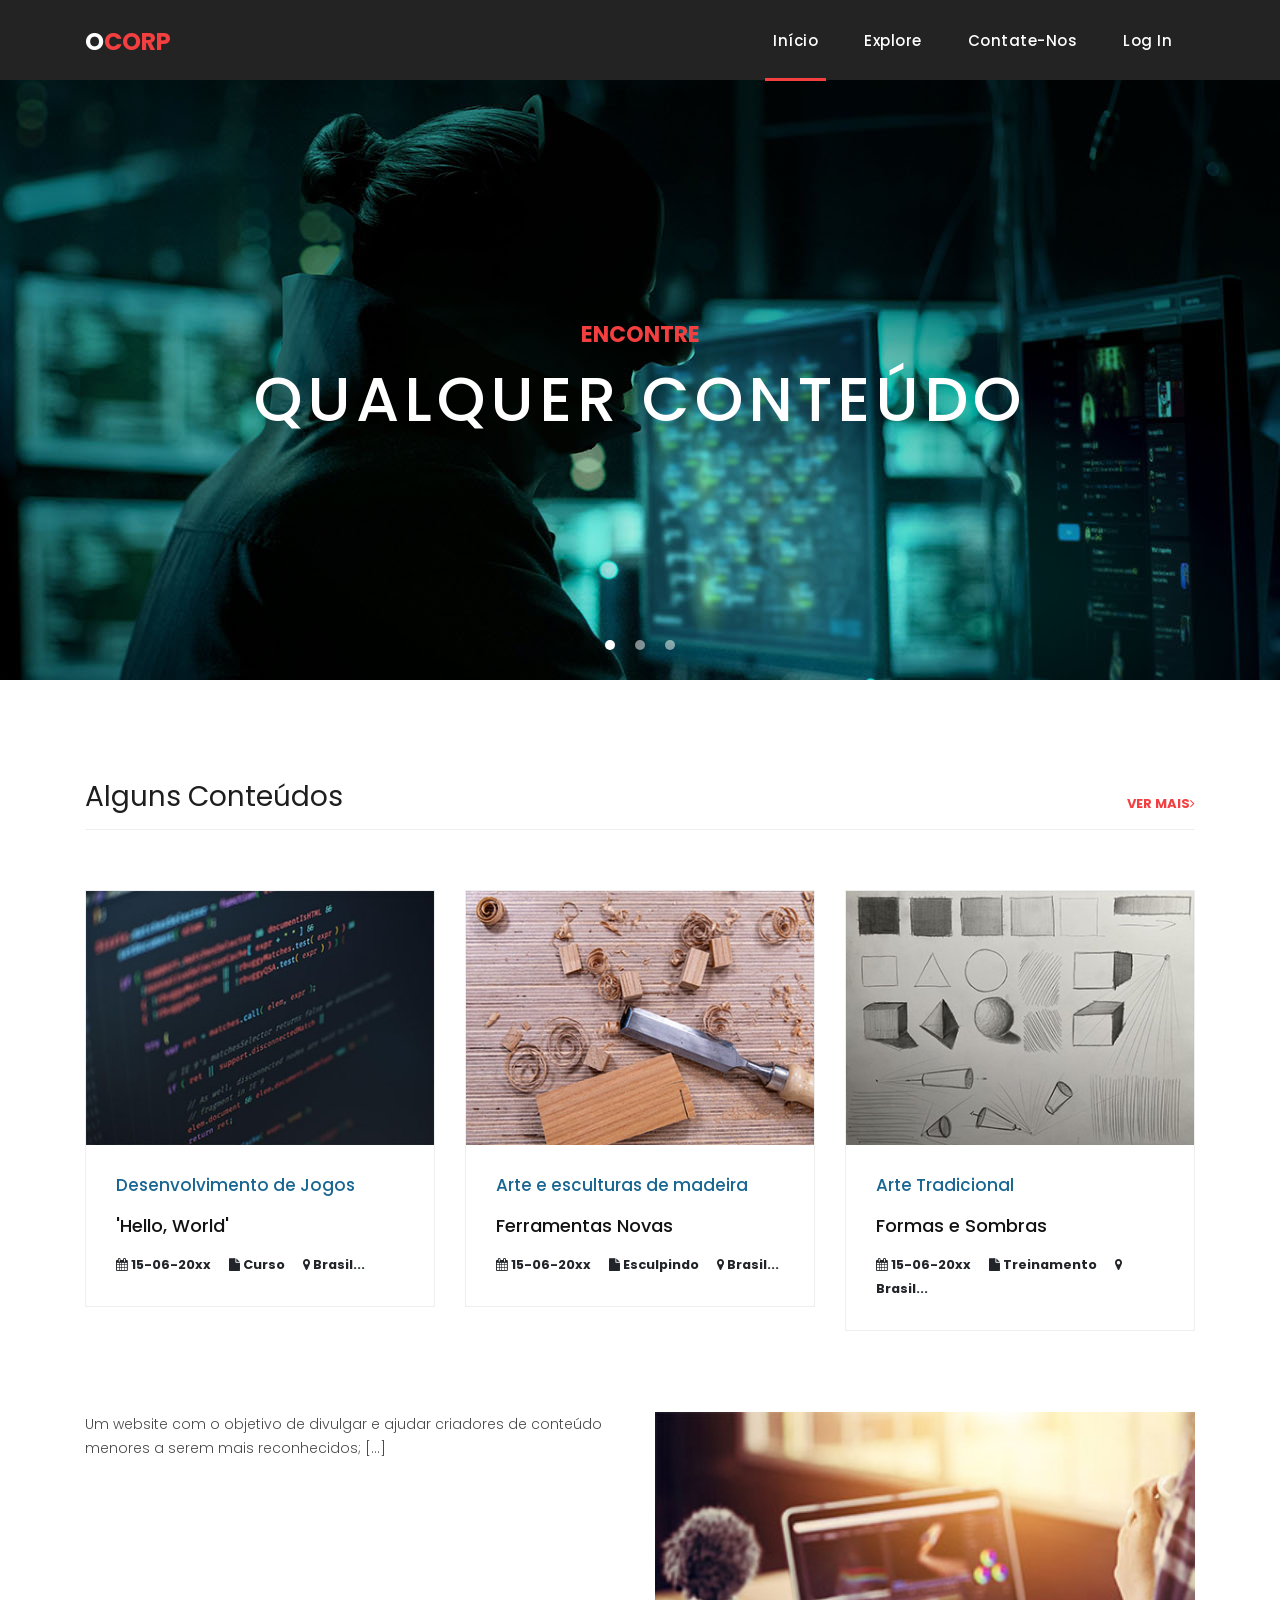
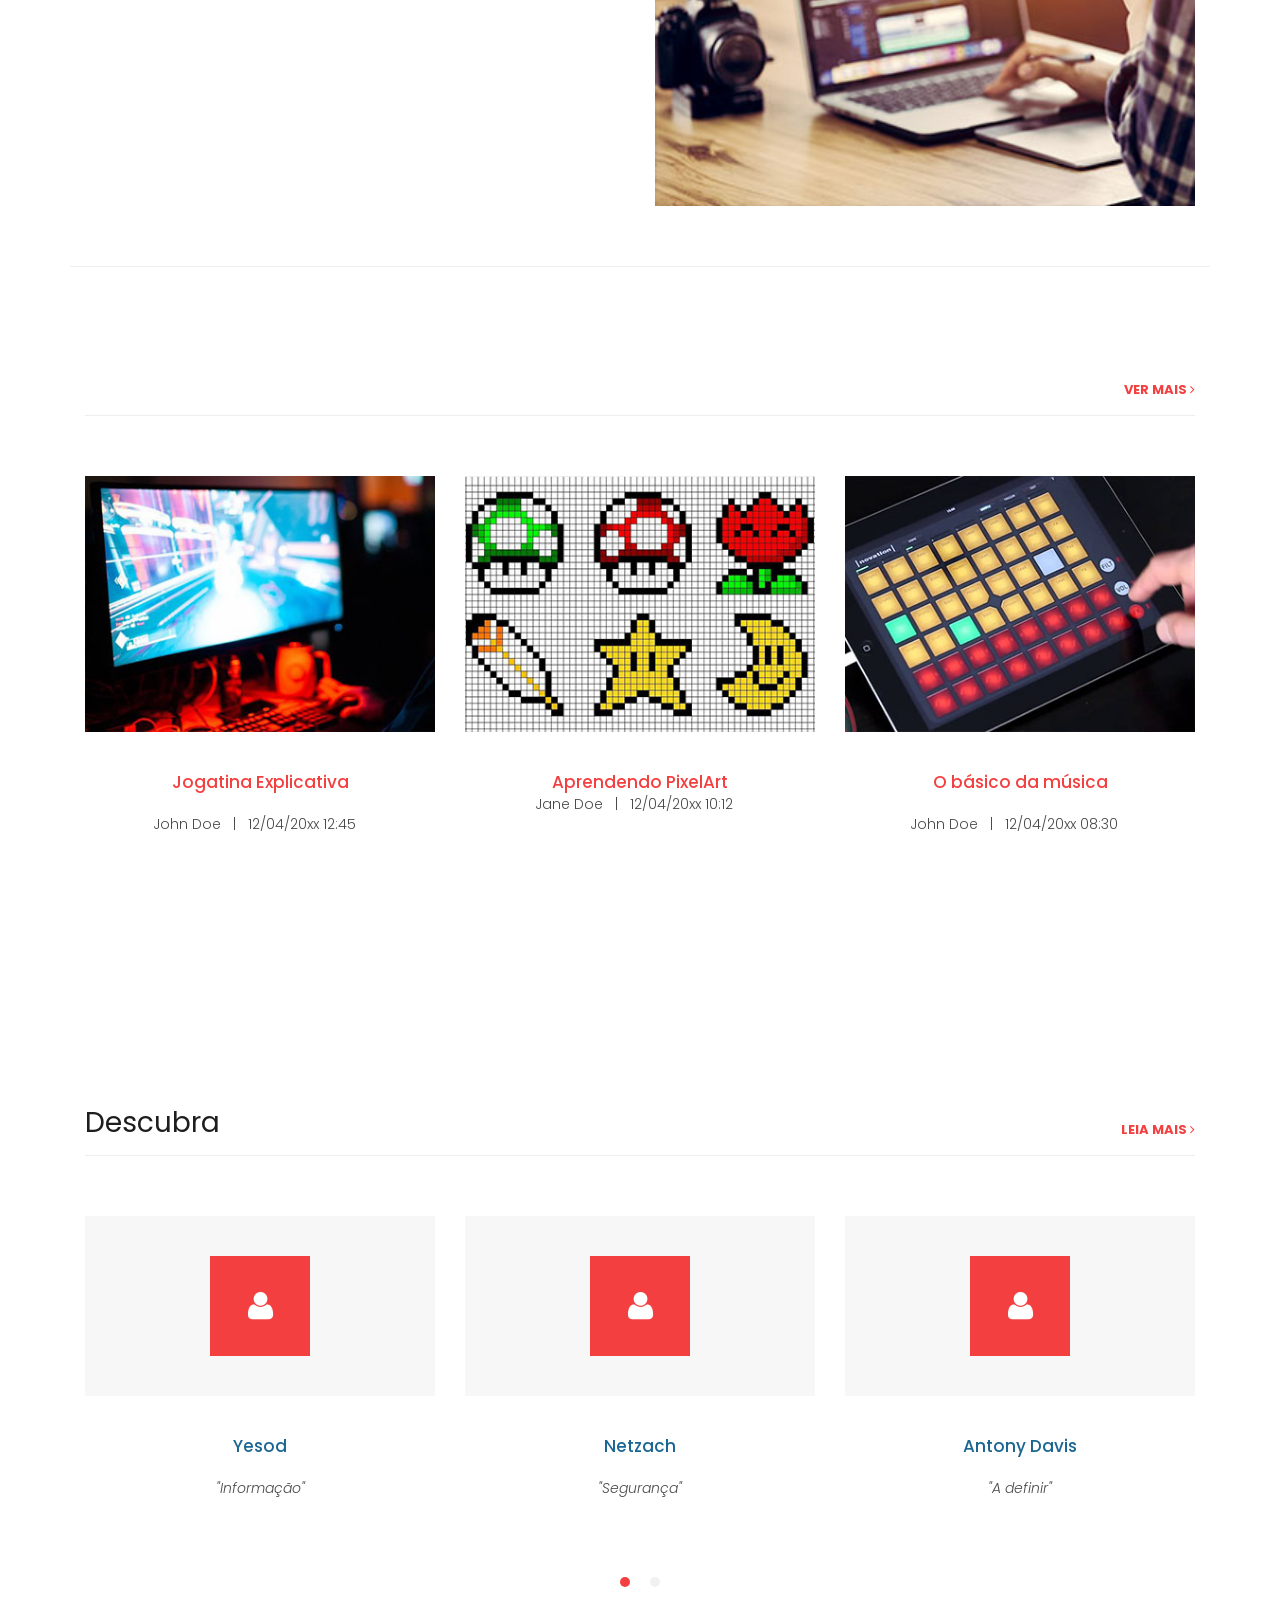
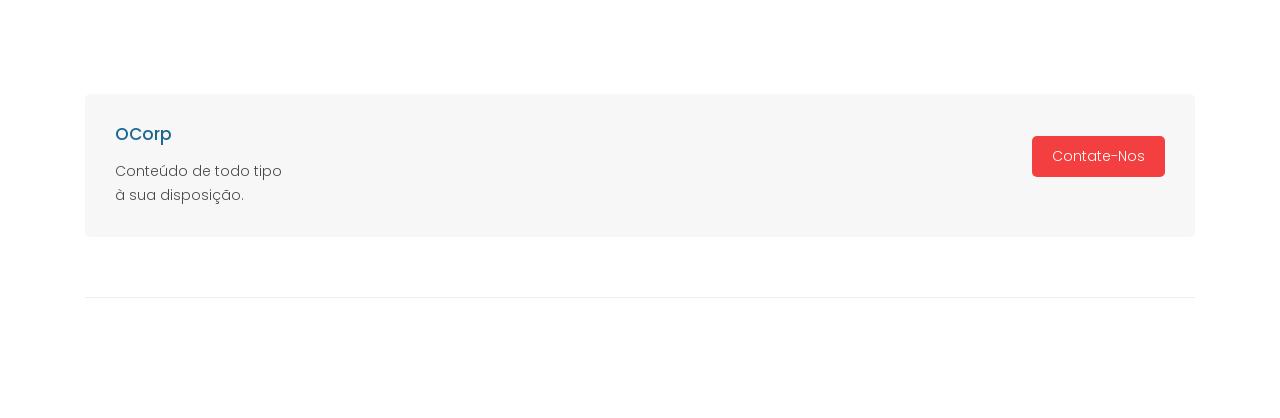
<file: testes/index.html>
<!DOCTYPE html>
<html lang="en">

  <head>

    <meta charset="utf-8">
    <meta name="viewport" content="width=device-width, initial-scale=1, shrink-to-fit=no">
    <meta name="description" content="">
    <meta name="author" content="">
    <link rel="icon" href="">
    <link href="https://fonts.googleapis.com/css?family=Poppins:100,200,300,400,500,600,700,800,900&display=swap" rel="stylesheet">

    <title>OCorp</title>

    <!-- Bootstrap core CSS -->
    <link href="vendor/bootstrap/css/bootstrap.min.css" rel="stylesheet">

    <!-- Additional CSS Files -->
    <link rel="stylesheet" href="assets/css/fontawesome.css">
    <link rel="stylesheet" href="assets/css/style.css">
    <link rel="stylesheet" href="assets/css/owl.css">

  </head>

  <body>

    <!-- ***** Preloader Start ***** -->
    <div id="preloader">
        <div class="jumper">
            <div></div>
            <div></div>
            <div></div>
        </div>
    </div>  
    <!-- ***** Preloader End ***** -->

    <!-- Header -->
    <header class="">
      <nav class="navbar navbar-expand-lg">
        <div class="container">
          <a class="navbar-brand" href="index.html"><h2>O<em>Corp</em></h2></a>
          <button class="navbar-toggler" type="button" data-toggle="collapse" data-target="#navbarResponsive" aria-controls="navbarResponsive" aria-expanded="false" aria-label="Toggle navigation">
            <span class="navbar-toggler-icon"></span>
          </button>
          <div class="collapse navbar-collapse" id="navbarResponsive">
            <ul class="navbar-nav ml-auto">
                <li class="nav-item active">
                    <a class="nav-link" href="index.html">Início
                      <span class="sr-only">(current)</span>
                    </a>
                </li> 

                <li class="nav-item"><a class="nav-link" href="blog.html">Explore</a></li>

               

                
                <li class="nav-item"><a class="nav-link" href="contact.html">Contate-nos</a></li>

                <li class="nav-item"><a class="nav-link" href="profile.html">Log in</a></li>
            </ul>
          </div>
        </div>
      </nav>
    </header>

    <!-- Page Content -->
    <!-- Banner Starts Here -->
    <div class="banner header-text">
      <div class="owl-banner owl-carousel">
        <div class="banner-item-01">
          <div class="text-content">
            <h4>Encontre</h4>
            <h2>Qualquer Conteúdo</h2>
          </div>
        </div>
        <div class="banner-item-02">
          <div class="text-content">
            <h4>Jogos</h4>
            <h2>Jogatina e Desenvolvimento</h2>
          </div>
        </div>
        <div class="banner-item-03">
          <div class="text-content">
            <h4>Arte</h4>
            <h2>Digital e Tradicional
            
            </h2>
          </div>
        </div>
      </div>
    </div>
    <!-- Banner Ends Here -->

    <div class="latest-products">
      <div class="container">
        <div class="row">
          <div class="col-md-12">
            <div class="section-heading">
              <h2>Alguns Conteúdos</h2>
              <head>
                <style>
                  a { color: #f33f3f; } 
                </style>
                 <style>
                  a:hover { color: #b32f2f; } 
                </style>
              </head>
              <a href="blog.html">ver mais<i class="fa fa-angle-right"></i></a>
           
            </div>
          </div>
          <div class="col-md-4">
            <div class="product-item">
              <a href="devgames.html"><img src="assets\images\product-1-370x270.jpg" alt=""></a>
              <div class="down-content">
                <a href="devgames.html"><h4>Desenvolvimento de Jogos</h4></a>

                <h6>'Hello, World'</h6>

                

                <small>
                     <strong title="Posted on"><i class="fa fa-calendar"></i> 15-06-20xx</strong> &nbsp;&nbsp;&nbsp;&nbsp;
                     <strong title="Type"><i class="fa fa-file"></i> Curso </strong> &nbsp;&nbsp;&nbsp;&nbsp;
                     <strong title="Location"><i class="fa fa-map-marker"></i> Brasil...</strong>
                </small>
              </div>
            </div>
          </div>

          <div class="col-md-4">
            <div class="product-item">
              <a href=""><img src="assets\images\product-2-370x270.jpg" alt=""></a>
              <div class="down-content">
                
                <a href=""><h4>Arte e esculturas de madeira</h4></a>

                <h6>Ferramentas Novas</h6>

                

                <small>
                     <strong title="Posted on"><i class="fa fa-calendar"></i> 15-06-20xx</strong> &nbsp;&nbsp;&nbsp;&nbsp;
                     <strong title="Type"><i class="fa fa-file"></i> Esculpindo </strong> &nbsp;&nbsp;&nbsp;&nbsp;
                     <strong title="Location"><i class="fa fa-map-marker"></i> Brasil...</strong>
                </small>
              </div>
            </div>
          </div>

          <div class="col-md-4">
            <div class="product-item">
              <a href=""><img src="assets\images\product-3-370x270.jpg" alt=""></a>
              <div class="down-content">
                <a href=""><h4>Arte Tradicional</h4></a>

                <h6>Formas e Sombras</h6>

               

                <small>
                     <strong title="Posted on"><i class="fa fa-calendar"></i> 15-06-20xx</strong> &nbsp;&nbsp;&nbsp;&nbsp;
                     <strong title="Type"><i class="fa fa-file"></i> Treinamento
                  </strong> &nbsp;&nbsp;&nbsp;&nbsp;
                     <strong title="Location"><i class="fa fa-map-marker"></i> Brasil...</strong>
                </small>
              </div>
            </div>
          </div>
        </div>
      </div>
    </div>

    <div class="best-features">
      <div class="container">
        <div class="row">
          <div class="col-md-12">
          
          </div>
          <div class="col-md-6">
            <div class="left-content">
              <p>Um website com o objetivo de divulgar e ajudar criadores de conteúdo menores a serem mais reconhecidos;
                [...]<a href="#"></a> <a href="#"></a> </p>
             
            
            </div>
          </div>
          <div class="col-md-6">
            <div class="right-image">
              <img src="assets\images\about-1-570x350.jpg" alt="">
            </div>
          </div>
        </div>
      </div>
    </div>

    <div class="services" style="background-image: url(assets/images/other-image-fullscren-1-1920x900.jpg);" >
      <div class="container">
        <div class="row">
          <div class="col-md-12">
            <div class="section-heading">
              <h2>Ultimos Posts</h2>

              <a href="blog.html">ver mais <i class="fa fa-angle-right"></i></a>
            </div>
          </div>

          <div class="col-lg-4 col-md-6">
            <div class="service-item">
              <a href="#" class="services-item-image"><img src="assets\images\blog-1-370x270.jpg" class="img-fluid" alt=""></a>

              <div class="down-content">
                <h4><a href="#">Jogatina Explicativa</a></h4>

                <p style="margin: 0;"> John Doe &nbsp;&nbsp;|&nbsp;&nbsp; 12/04/20xx 12:45 &nbsp;&nbsp; </p>
              </div>
            </div>
          </div>
          <div class="col-lg-4 col-md-6">
            <div class="service-item">
              <a href="#" class="services-item-image"><img src="assets\images\blog-2-370x270.jpg" class="img-fluid" alt=""></a>

              <div class="down-content">
                <h4><a href="#">Aprendendo PixelArt

                <p style="margin: 0;"> Jane Doe &nbsp;&nbsp;|&nbsp;&nbsp; 12/04/20xx 10:12 &nbsp;&nbsp;</p>
              </div>
            </div>
          </div>
          <div class="col-lg-4 col-md-6">
            <div class="service-item">
              <a href="#" class="services-item-image"><img src="assets\images\blog-3-370x270.jpg" class="img-fluid" alt=""></a>

              <div class="down-content">
                <h4><a href="#">O básico da música</a></h4>

                <p style="margin: 0;"> John Doe &nbsp;&nbsp;|&nbsp;&nbsp; 12/04/20xx 08:30 &nbsp;&nbsp;</p>
              </div>
            </div>
          </div>
        </div>
      </div>
    </div>

    <div class="happy-clients">
      <div class="container">
        <div class="row">
          <div class="col-md-12">
            <div class="section-heading">
              <h2>Descubra</h2>

              <a href="">leia mais
               <i class="fa fa-angle-right"></i></a>
            </div>
          </div>
          <div class="col-md-12">
            <div class="owl-clients owl-carousel text-center">
              <div class="service-item">
                <div class="icon">
                  <i class="fa fa-user"></i>
                </div>
                <div class="down-content">
                  <h4>Yesod</h4>
                  <p class="n-m"><em>"Informação"</em></p>
                </div>
              </div>
              
              <div class="service-item">
                <div class="icon">
                  <i class="fa fa-user"></i>
                </div>
                <div class="down-content">
                  <h4>Netzach</h4>
                  <p class="n-m"><em>"Segurança"</em></p>
                </div>
              </div>
              
              <div class="service-item">
                <div class="icon">
                  <i class="fa fa-user"></i>
                </div>
                <div class="down-content">
                  <h4>Antony Davis</h4>
                  <p class="n-m"><em>"A definir"</em></p>
                </div>
              </div>
              
              <div class="service-item">
                <div class="icon">
                  <i class="fa fa-user"></i>
                </div>
                <div class="down-content">
                  <h4>John Doe</h4>
                  <p class="n-m"><em>"A definir"</em></p>
                </div>
              </div>
              
              <div class="service-item">
                <div class="icon">
                  <i class="fa fa-user"></i>
                </div>
                <div class="down-content">
                  <h4>Jane Smith</h4>
                  <p class="n-m"><em>"A definir."</em></p>
                </div>
              </div>
              
              <div class="service-item">
                <div class="icon">
                  <i class="fa fa-user"></i>
                </div>
                <div class="down-content">
                  <h4>Antony Davis</h4>
                  <p class="n-m"><em>"A definir"</em></p>
                </div>
              </div>
            </div>
          </div>
        </div>
      </div>
    </div>


    <div class="call-to-action">
      <div class="container">
        <div class="row">
          <div class="col-md-12">
            <div class="inner-content">
              <div class="row">
                <div class="col-md-8">
                  <h4>OCorp</h4>
                  <p>Conteúdo de todo tipo</p>
                  <p>à sua disposição.</p>
                </div>
                <div class="col-lg-4 col-md-6 text-right">
                  <a href="" class="filled-button">Contate-nos</a>
                </div>
              </div>
            </div>
          </div>
        </div>
      </div>
    </div>

    
    <footer>
      <div class="container">
        <div class="row">
          <div class="col-md-12">
            <div class="inner-content">
             
            </div>
          </div>
        </div>
      </div>
    </footer>


    <!-- Bootstrap core JavaScript -->
    <script src="vendor/jquery/jquery.min.js"></script>
    <script src="vendor/bootstrap/js/bootstrap.bundle.min.js"></script>


    <!-- Additional Scripts -->
    <script src="assets/js/custom.js"></script>
    <script src="assets/js/owl.js"></script>
  </body>
</html>
</file>
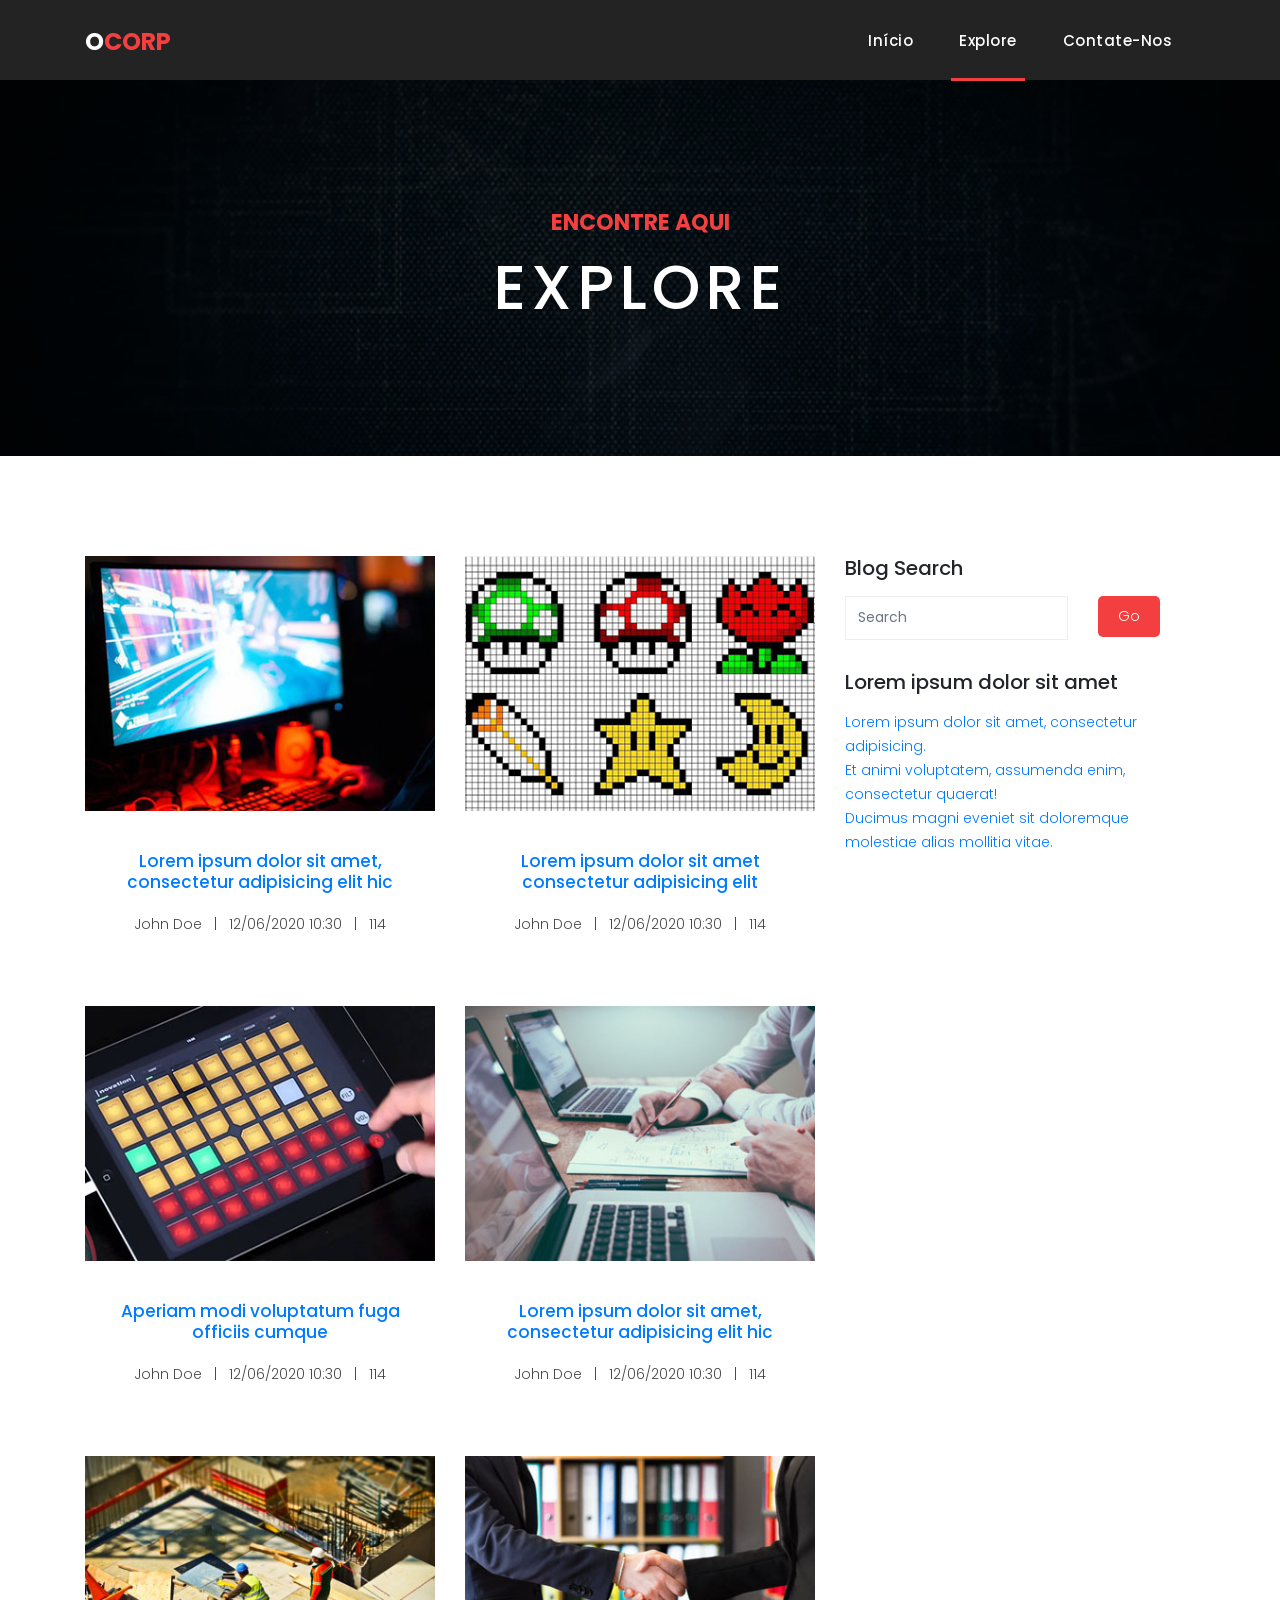
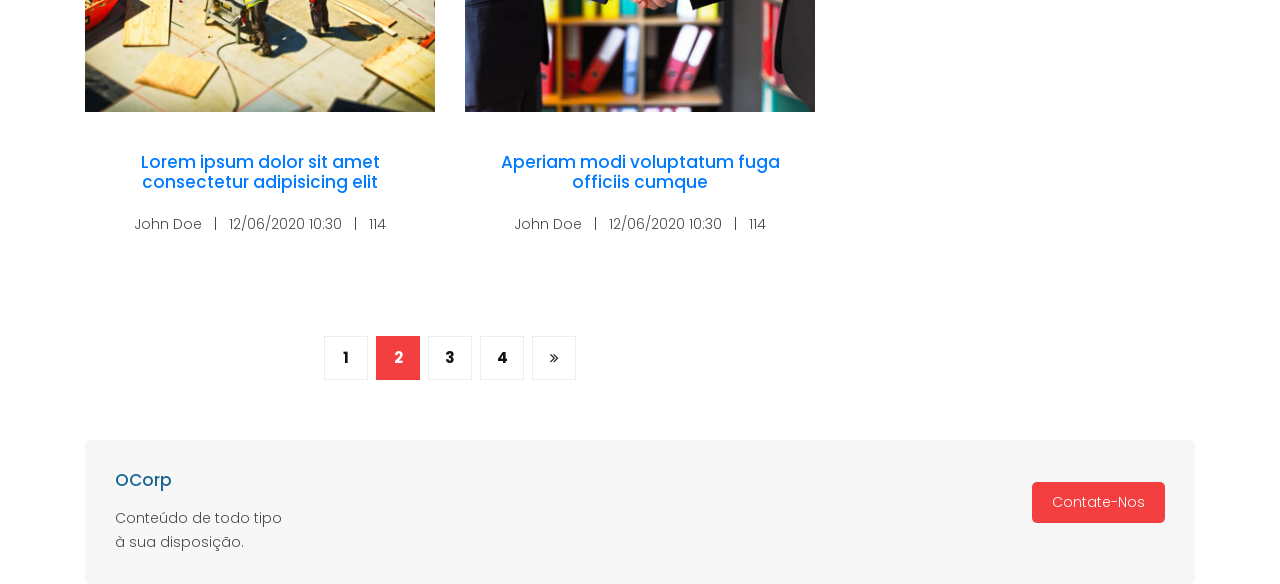
<file: testes/blog.html>
<!DOCTYPE html>
<html lang="en">

  <head>

    <meta charset="utf-8">
    <meta name="viewport" content="width=device-width, initial-scale=1, shrink-to-fit=no">
    <meta name="description" content="">
    <meta name="author" content="">
    <link rel="icon" href="assets/images/favicon.ico">

    <link href="https://fonts.googleapis.com/css?family=Poppins:100,200,300,400,500,600,700,800,900&display=swap" rel="stylesheet">

    <title>placeholder</title>

    <!-- Bootstrap core CSS -->
    <link href="vendor/bootstrap/css/bootstrap.min.css" rel="stylesheet">

    <!-- Additional CSS Files -->
    <link rel="stylesheet" href="assets/css/fontawesome.css">
    <link rel="stylesheet" href="assets/css/style.css">
    <link rel="stylesheet" href="assets/css/owl.css">

  </head>

  <body>

    <!-- ***** Preloader Start ***** -->
    <div id="preloader">
        <div class="jumper">
            <div></div>
            <div></div>
            <div></div>
        </div>
    </div>  
    <!-- ***** Preloader End ***** -->

    <!-- Header -->
    <header class="">
      <nav class="navbar navbar-expand-lg">
        <div class="container">
          <a class="navbar-brand" href="index.html"><h2>O<em>Corp</em></h2></a>
          <button class="navbar-toggler" type="button" data-toggle="collapse" data-target="#navbarResponsive" aria-controls="navbarResponsive" aria-expanded="false" aria-label="Toggle navigation">
            <span class="navbar-toggler-icon"></span>
          </button>
          <div class="collapse navbar-collapse" id="navbarResponsive">
            <ul class="navbar-nav ml-auto">
                
              <li class="nav-item"><a class="nav-link" href="index.html">Início
                    </a></li>


                      <li class="nav-item active">
                <a class="nav-link" href="blog.html">Explore</a></li>
                <span class="sr-only">(current)</span>
              </a>
          </li> 
                <li class="nav-item"><a class="nav-link" href="contact.html">Contate-nos</a></li>
            </ul>
          </div>
        </div>
      </nav>
    </header>
    

    <!-- Page Content -->
    <div class="page-heading contact-heading header-text" style="background-image: url(assets/images/heading-5-1920x500.jpg);">
      <div class="container">
        <div class="row">
          <div class="col-md-12">
            <div class="text-content">
              <h4>Encontre Aqui</h4>
              <h2>Explore</h2>
            </div>
          </div>
        </div>
      </div>
    </div>

    <div class="products">
      <div class="container">
        <div class="row">
          <div class="col-md-8">
            <div class="row">
              <div class="col-md-6">
                <div class="service-item">
                  <a href="blog-details.html" class="services-item-image"><img src="assets/images/blog-1-370x270.jpg" class="img-fluid" alt=""></a>

                  <div class="down-content">
                    <h4><a href="blog-details.html">Lorem ipsum dolor sit amet, consectetur adipisicing elit hic</a></h4>

                    <p style="margin: 0;"> John Doe &nbsp;&nbsp;|&nbsp;&nbsp; 12/06/2020 10:30 &nbsp;&nbsp;|&nbsp;&nbsp; 114</p>
                  </div>
                </div>
              </div>
              <div class="col-md-6">
                <div class="service-item">
                  <a href="blog-details.html" class="services-item-image"><img src="assets/images/blog-2-370x270.jpg" class="img-fluid" alt=""></a>

                  <div class="down-content">
                    <h4><a href="blog-details.html">Lorem ipsum dolor sit amet consectetur adipisicing elit</a></h4>

                    <p style="margin: 0;"> John Doe &nbsp;&nbsp;|&nbsp;&nbsp; 12/06/2020 10:30 &nbsp;&nbsp;|&nbsp;&nbsp; 114</p>
                  </div>
                </div>
              </div>
              <div class="col-md-6">
                <div class="service-item">
                  <a href="blog-details.html" class="services-item-image"><img src="assets/images/blog-3-370x270.jpg" class="img-fluid" alt=""></a>

                  <div class="down-content">
                    <h4><a href="blog-details.html">Aperiam modi voluptatum fuga officiis cumque</a></h4>

                    <p style="margin: 0;"> John Doe &nbsp;&nbsp;|&nbsp;&nbsp; 12/06/2020 10:30 &nbsp;&nbsp;|&nbsp;&nbsp; 114</p>
                  </div>
                </div>
              </div>

              <div class="col-md-6">
                <div class="service-item">
                  <a href="blog-details.html" class="services-item-image"><img src="assets/images/blog-4-370x270.jpg" class="img-fluid" alt=""></a>

                  <div class="down-content">
                    <h4><a href="blog-details.html">Lorem ipsum dolor sit amet, consectetur adipisicing elit hic</a></h4>

                    <p style="margin: 0;"> John Doe &nbsp;&nbsp;|&nbsp;&nbsp; 12/06/2020 10:30 &nbsp;&nbsp;|&nbsp;&nbsp; 114</p>
                  </div>
                </div>
              </div>
              <div class="col-md-6">
                <div class="service-item">
                  <a href="blog-details.html" class="services-item-image"><img src="assets/images/blog-5-370x270.jpg" class="img-fluid" alt=""></a>

                  <div class="down-content">
                    <h4><a href="blog-details.html">Lorem ipsum dolor sit amet consectetur adipisicing elit</a></h4>

                    <p style="margin: 0;"> John Doe &nbsp;&nbsp;|&nbsp;&nbsp; 12/06/2020 10:30 &nbsp;&nbsp;|&nbsp;&nbsp; 114</p>
                  </div>
                </div>
              </div>
              <div class="col-md-6">
                <div class="service-item">
                  <a href="blog-details.html" class="services-item-image"><img src="assets/images/blog-6-370x270.jpg" class="img-fluid" alt=""></a>

                  <div class="down-content">
                    <h4><a href="blog-details.html">Aperiam modi voluptatum fuga officiis cumque</a></h4>

                    <p style="margin: 0;"> John Doe &nbsp;&nbsp;|&nbsp;&nbsp; 12/06/2020 10:30 &nbsp;&nbsp;|&nbsp;&nbsp; 114</p>
                  </div>
                </div>
              </div>

              <div class="col-md-12">
                <ul class="pages">
                  <li><a href="#">1</a></li>
                  <li class="active"><a href="#">2</a></li>
                  <li><a href="#">3</a></li>
                  <li><a href="#">4</a></li>
                  <li><a href="#"><i class="fa fa-angle-double-right"></i></a></li>
                </ul>
              </div>
            </div>
          </div>

          <div class="col-md-4">
            <div class="contact-form">
              <div class="form-group">
                <h5>Blog Search</h5>
              </div>

              <div class="row">
                <div class="col-8">
                  <input type="text" class="form-control" placeholder="Search" aria-label="Search" aria-describedby="basic-addon2">
                </div>

                <div class="col-4">
                  <button class="filled-button" type="button">Go</button>
                </div>
              </div>
            </div>

            <div class="form-group">
              <h5>Lorem ipsum dolor sit amet</h5>
            </div>

            <p><a href="blog-details.html">Lorem ipsum dolor sit amet, consectetur adipisicing.</a></p>
            <p><a href="blog-details.html">Et animi voluptatem, assumenda enim, consectetur quaerat!</a></p>
            <p><a href="blog-details.html">Ducimus magni eveniet sit doloremque molestiae alias mollitia vitae.</a></p>
          </div>
        </div>
      </div>
    </div>

    <div class="call-to-action">
      <div class="container">
        <div class="row">
          <div class="col-md-12">
            <div class="inner-content">
              <div class="row">
                <div class="col-md-8">
                  <h4>OCorp</h4>
                  <p>Conteúdo de todo tipo</p>
                  <p>à sua disposição.</p>
                </div>
                <div class="col-lg-4 col-md-6 text-right">
                  <a href="" class="filled-button">Contate-nos</a>
                </div>
              </div>
            </div>
          </div>
        </div>
      </div>
    </div>

    <!-- Modal -->
    <div class="modal fade" id="exampleModal" tabindex="-1" role="dialog" aria-labelledby="exampleModalLabel" aria-hidden="true">
      <div class="modal-dialog modal-lg" role="document">
        <div class="modal-content">
          <div class="modal-header">
            <h5 class="modal-title" id="exampleModalLabel">Book Now</h5>
            <button type="button" class="close" data-dismiss="modal" aria-label="Close">
              <span aria-hidden="true">&times;</span>
            </button>
          </div>
          <div class="modal-body">
            <div class="contact-form">
              <form action="#" id="contact">
                  <div class="row">
                       <div class="col-md-6">
                          <fieldset>
                            <input type="text" class="form-control" placeholder="Pick-up location" required="">
                          </fieldset>
                       </div>

                       <div class="col-md-6">
                          <fieldset>
                            <input type="text" class="form-control" placeholder="Return location" required="">
                          </fieldset>
                       </div>
                  </div>

                  <div class="row">
                       <div class="col-md-6">
                          <fieldset>
                            <input type="text" class="form-control" placeholder="Pick-up date/time" required="">
                          </fieldset>
                       </div>

                       <div class="col-md-6">
                          <fieldset>
                            <input type="text" class="form-control" placeholder="Return date/time" required="">
                          </fieldset>
                       </div>
                  </div>
                  <input type="text" class="form-control" placeholder="Enter full name" required="">

                  <div class="row">
                       <div class="col-md-6">
                          <fieldset>
                            <input type="text" class="form-control" placeholder="Enter email address" required="">
                          </fieldset>
                       </div>

                       <div class="col-md-6">
                          <fieldset>
                            <input type="text" class="form-control" placeholder="Enter phone" required="">
                          </fieldset>
                       </div>
                  </div>
              </form>
           </div>
          </div>
          <div class="modal-footer">
            <button type="button" class="btn btn-secondary" data-dismiss="modal">Cancel</button>
            <button type="button" class="btn btn-primary">Book Now</button>
          </div>
        </div>
      </div>
    </div>


    <!-- Bootstrap core JavaScript -->
    <script src="vendor/jquery/jquery.min.js"></script>
    <script src="vendor/bootstrap/js/bootstrap.bundle.min.js"></script>


    <!-- Additional Scripts -->
    <script src="assets/js/custom.js"></script>
    <script src="assets/js/owl.js"></script>
  </body>

</html>
</file>
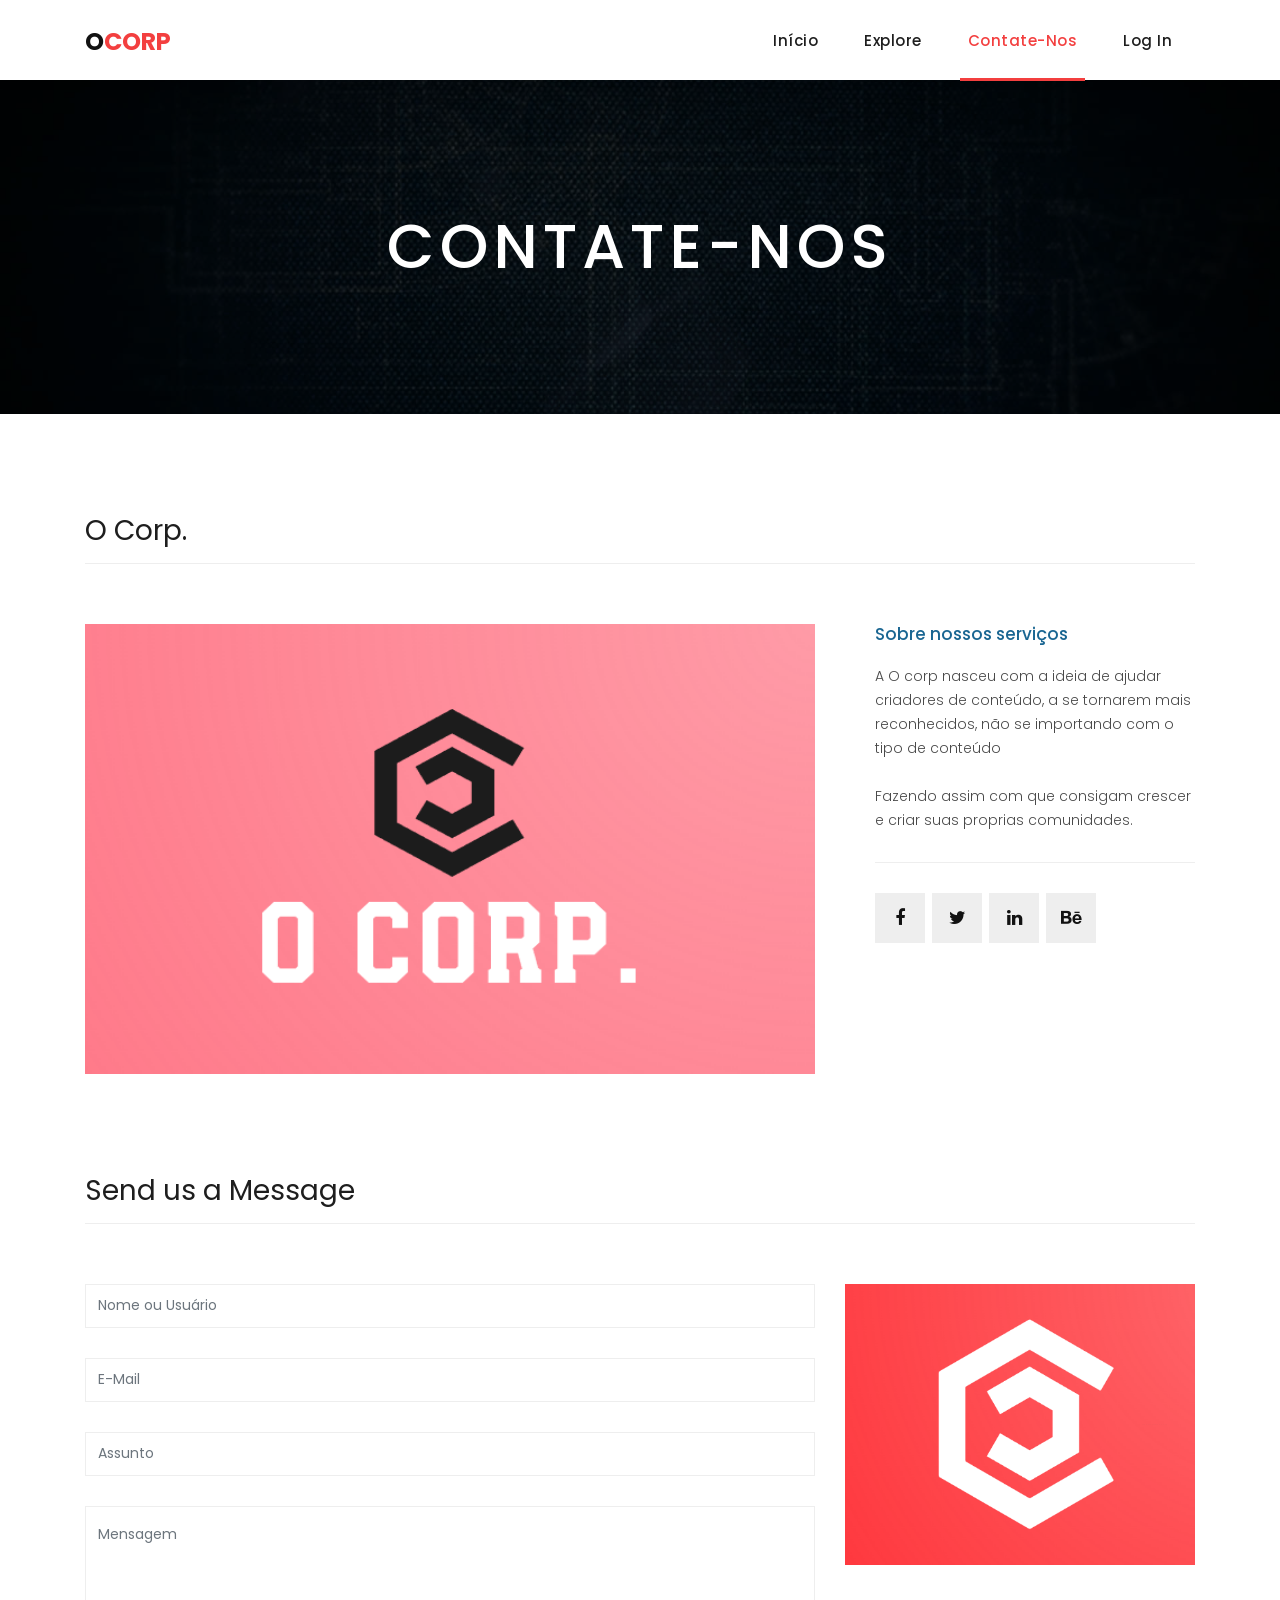
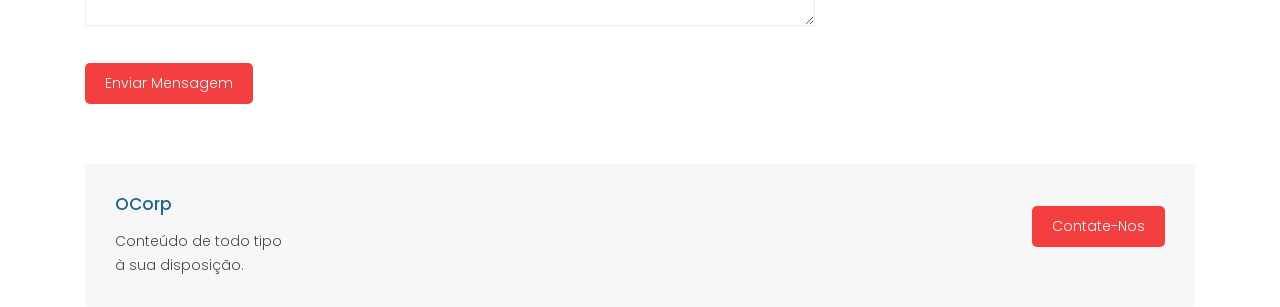
<file: testes/contact.html>
<!DOCTYPE html>
<html lang="en">

  <head>

    <meta charset="utf-8">
    <meta name="viewport" content="width=device-width, initial-scale=1, shrink-to-fit=no">
    <meta name="description" content="">
    <meta name="author" content="">
    <link rel="icon" href="assets/images/favicon.ico">
    <link href="https://fonts.googleapis.com/css?family=Poppins:100,200,300,400,500,600,700,800,900&display=swap" rel="stylesheet">

    <title>Contate-nos</title>

    <!-- Bootstrap core CSS -->
    <link href="vendor/bootstrap/css/bootstrap.min.css" rel="stylesheet">

    <!-- Additional CSS Files -->
    <link rel="stylesheet" href="assets/css/fontawesome.css">
    <link rel="stylesheet" href="assets/css/style.css">
    <link rel="stylesheet" href="assets/css/owl.css">

  </head>

  <body>

    <!-- ***** Preloader Start ***** -->
    <div id="preloader">
        <div class="jumper">
            <div></div>
            <div></div>
            <div></div>
        </div>
    </div>  
    <!-- ***** Preloader End ***** -->

    <!-- Header -->
    <header class="">
      <nav class="navbar navbar-expand-lg">
        <div class="container">
          <a class="navbar-brand" href="index.html"><h2>O<em>Corp</em></h2></a>
          <button class="navbar-toggler" type="button" data-toggle="collapse" data-target="#navbarResponsive" aria-controls="navbarResponsive" aria-expanded="false" aria-label="Toggle navigation">
            <span class="navbar-toggler-icon"></span>
          </button>
          <div class="collapse navbar-collapse" id="navbarResponsive">
            <ul class="navbar-nav ml-auto">
                <li class="nav-item">
                    <a class="nav-link" href="index.html">Início
                     
                    </a>
                </li> 

                <li class="nav-item"><a class="nav-link" href="blog.html">Explore</a></li>
         <li class="nav-item active">
                  <a class="nav-link" href="contact.html">Contate-nos
                    <span class="sr-only">(current)</span>
                  </a>
                </li>

                <li class="nav-item"><a class="nav-link" href="profile.html">Log in</a></li>
            </ul> 
          </div>
        </div>
      </nav>
    </header>

    <!-- Page Content -->
    <div class="page-heading contact-heading header-text" style="background-image: url(assets/images/heading-5-1920x500.jpg);">
      <div class="container">
        <div class="row">
          <div class="col-md-12">
            <div class="text-content">
              
              <h2>Contate-nos</h2>
            </div>
          </div>
        </div>
      </div>
    </div>


    <div class="find-us">
      <div class="container">
        <div class="row">
          <div class="col-md-12">
            <div class="section-heading">
              <h2>O Corp.</h2>
            </div>
          </div>
          <div class="col-md-8">

            <div>
              <img src="assets\images\5265872.jpg" width="100%" height="450px" frameborder="0" style="border:0" allowfullscreen></iframe>
            </div>
          </div>
          <div class="col-md-4">
            <div class="left-content">
              <h4>Sobre nossos serviços</h4>
              <p>A O corp nasceu com a ideia de ajudar criadores de conteúdo, a se tornarem mais reconhecidos, não se importando com o tipo de conteúdo <br><br> Fazendo assim com que consigam crescer e criar suas proprias comunidades.</p>
              <ul class="social-icons">
                <li><a href="#"><i class="fa fa-facebook"></i></a></li>
                <li><a href="#"><i class="fa fa-twitter"></i></a></li>
                <li><a href="#"><i class="fa fa-linkedin"></i></a></li>
                <li><a href="#"><i class="fa fa-behance"></i></a></li>
              </ul>
            </div>
          </div>
        </div>
      </div>
    </div>

    
    <div class="send-message">
      <div class="container">
        <div class="row">
          <div class="col-md-12">
            <div class="section-heading">
              <h2>Send us a Message</h2>
            </div>
          </div>
          <div class="col-md-8">
            <div class="contact-form">
              <form id="contact" action="" method="post">
                <div class="row">
                  <div class="col-lg-12 col-md-12 col-sm-12">
                    <fieldset>
                      <input name="name" type="text" class="form-control" id="name" placeholder="Nome ou Usuário" required="">
                    </fieldset>
                  </div>
                  <div class="col-lg-12 col-md-12 col-sm-12">
                    <fieldset>
                      <input name="email" type="text" class="form-control" id="email" placeholder="E-Mail" required="">
                    </fieldset>
                  </div>
                  <div class="col-lg-12 col-md-12 col-sm-12">
                    <fieldset>
                      <input name="subject" type="text" class="form-control" id="subject" placeholder="Assunto" required="">
                    </fieldset>
                  </div>
                  <div class="col-lg-12">
                    <fieldset>
                      <textarea name="message" rows="6" class="form-control" id="message" placeholder="Mensagem" required=""></textarea>
                    </fieldset>
                  </div>
                  <div class="col-lg-12">
                    <fieldset>
                      <button type="submit" id="form-submit" class="filled-button">Enviar Mensagem</button>
                    </fieldset>
                  </div>
                </div>
              </form>
            </div>
          </div>
          <div class="col-md-4">
            <img src="assets/images/logoo.jpg" class="img-fluid" alt="">

          
          </div>
        </div>
      </div>
    </div>

    <div class="call-to-action">
      <div class="container">
        <div class="row">
          <div class="col-md-12">
            <div class="inner-content">
              <div class="row">
                <div class="col-md-8">
                  <h4>OCorp</h4>
                  <p>Conteúdo de todo tipo</p>
                  <p>à sua disposição.</p>
                </div>
                <div class="col-lg-4 col-md-6 text-right">
                  <a href="" class="filled-button">Contate-nos</a>
                </div>
              </div>
            </div>
          </div>
        </div>
      </div>
    </div>


    <!-- Bootstrap core JavaScript -->
    <script src="vendor/jquery/jquery.min.js"></script>
    <script src="vendor/bootstrap/js/bootstrap.bundle.min.js"></script>


    <!-- Additional Scripts -->
    <script src="assets/js/custom.js"></script>
    <script src="assets/js/owl.js"></script>
  </body>

</html>
</file>
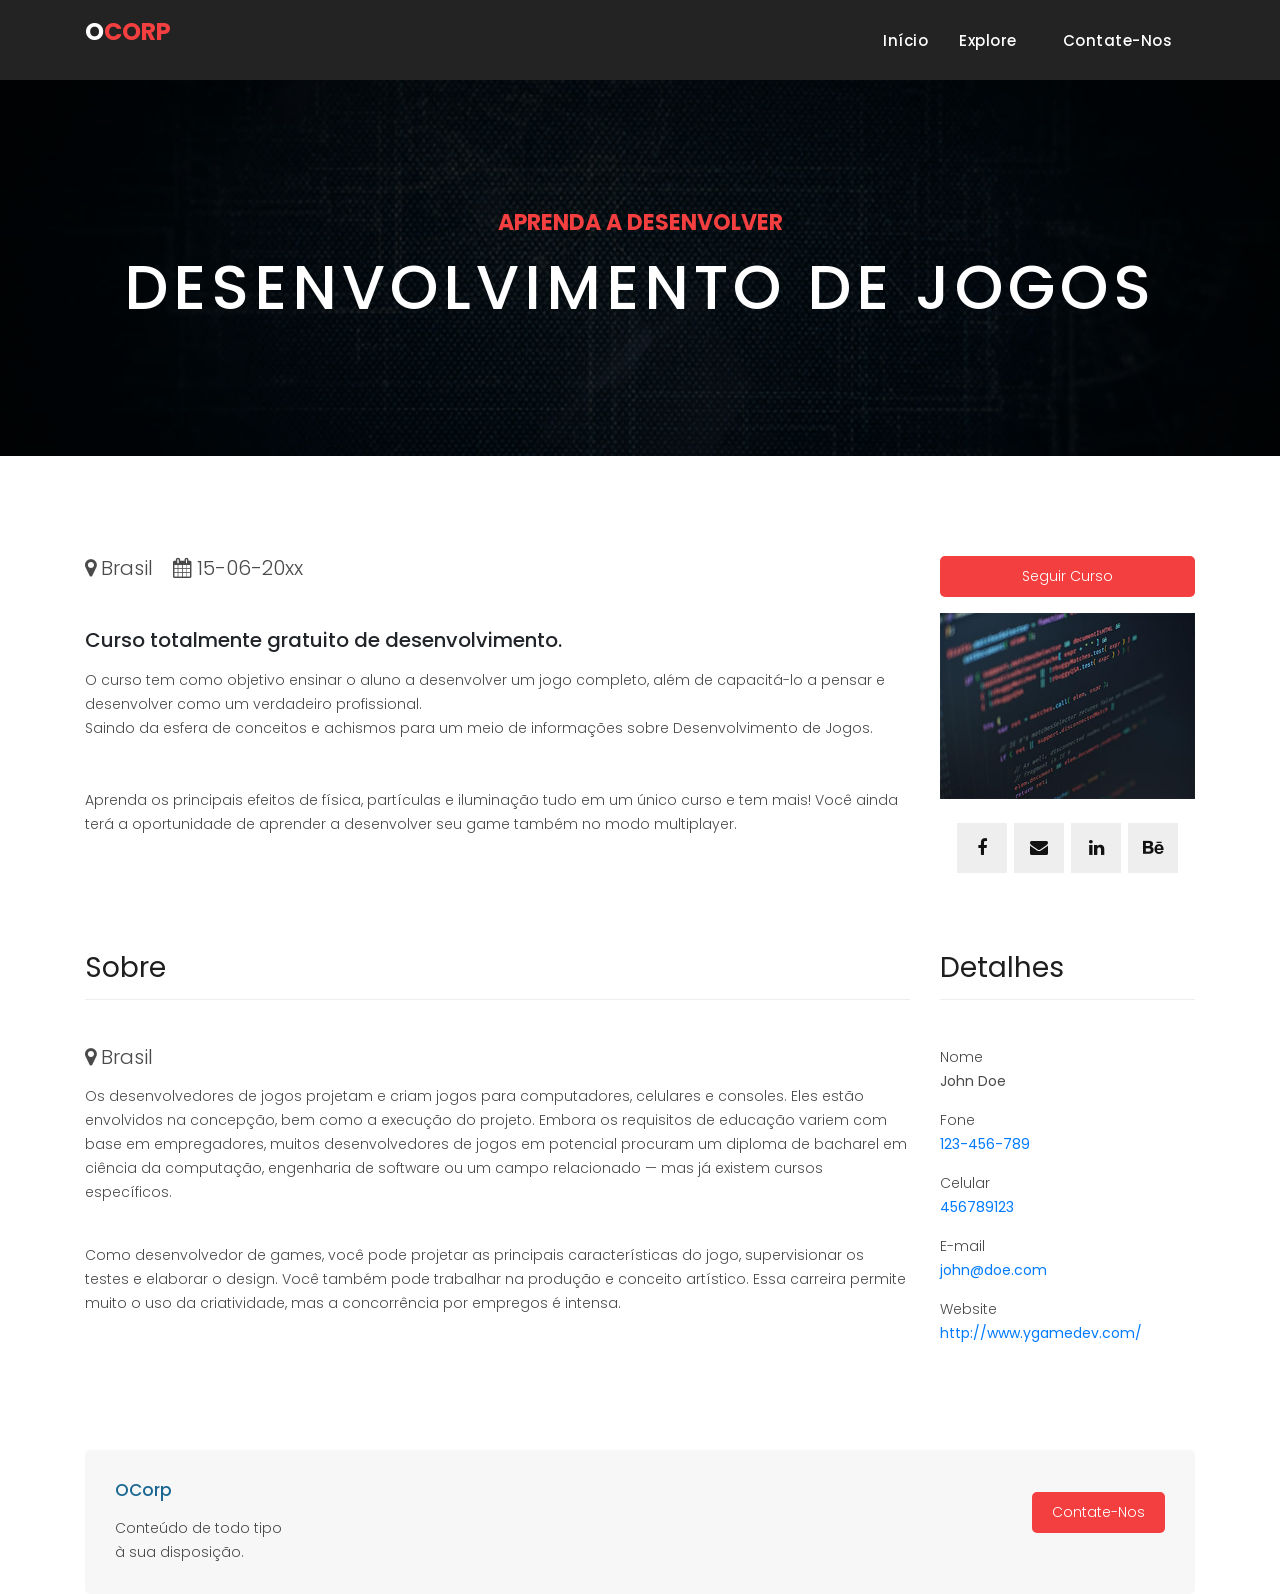
<file: testes/devgames.html>
<!DOCTYPE html>
<html lang="en">

  <head>

    <meta charset="utf-8">
    <meta name="viewport" content="width=device-width, initial-scale=1, shrink-to-fit=no">
    <meta name="description" content="">
    <meta name="author" content="">
    <link rel="icon" href="assets/images/favicon.ico">

    <link href="https://fonts.googleapis.com/css?family=Poppins:100,200,300,400,500,600,700,800,900&display=swap" rel="stylesheet">

    <title>Dev de Jogos</title>

    <!-- Bootstrap core CSS -->
    <link href="vendor/bootstrap/css/bootstrap.min.css" rel="stylesheet">

    <!-- Additional CSS Files -->
    <link rel="stylesheet" href="assets/css/fontawesome.css">
    <link rel="stylesheet" href="assets/css/style.css">
    <link rel="stylesheet" href="assets/css/owl.css">

  </head>

  <body>

    <!-- ***** Preloader Start ***** -->
    <div id="preloader">
        <div class="jumper">
            <div></div>
            <div></div>
            <div></div>
        </div>
    </div>  
    <!-- ***** Preloader End ***** -->

    <!-- Header -->
      <!-- Header -->
      <header class="">
        <nav class="navbar navbar-expand-lg">
          <div class="container">
            <a class="navbar-brand" href="index.html"><h2>O<em>Corp</em></h2></a>
            <button class="navbar-toggler" type="button" data-toggle="collapse" data-target="#navbarResponsive" aria-controls="navbarResponsive" aria-expanded="false" aria-label="Toggle navigation">
              <span class="navbar-toggler-icon"></span>
            </button>
            <div class="collapse navbar-collapse" id="navbarResponsive">
              <ul class="navbar-nav ml-auto">
                 
                     <li ><a class="nav-link" href="index.html">Início </a></li>
                  
  
                  <li class="nav-item"><a class="nav-link" href="blog.html">Explore</a></li>
  
                 
  
                  
                  <li class="nav-item"><a class="nav-link" href="contact.html">Contate-nos</a></li>
              </ul>
            </div>
          </div>
        </nav>
      </header>

    <!-- Page Content -->
    <div class="page-heading contact-heading header-text" style="background-image: url(assets/images/heading-5-1920x500.jpg);">
      <div class="container">
        <div class="row">
          <div class="col-md-12">
            <div class="text-content">
              <h4>Aprenda a desenvolver </h4>

              <h2>Desenvolvimento de Jogos</h2>
            </div>
          </div>
        </div>
      </div>
    </div>

    <div class="products">
      <div class="container">
        <div class="row">
          <div class="col-md-9 col-sm-8">
              <p class="lead">
                   <i class="fa fa-map-marker"></i> Brasil &nbsp;&nbsp;
                   <i class="fa fa-calendar"></i> 15-06-20xx &nbsp;&nbsp;

              </p>

              <br>
              <br>
              
              <div class="form-group">
                <h5>Curso totalmente gratuito de desenvolvimento.</h5>
              </div>

              <p>O curso tem como objetivo ensinar o aluno a desenvolver um jogo completo, além de capacitá-lo a pensar e desenvolver como um verdadeiro profissional. <br>
                Saindo da esfera de conceitos e achismos para um meio de informações sobre Desenvolvimento de Jogos.
              </p>   

              <p> <br><br>Aprenda os principais efeitos de física, partículas e iluminação tudo em um único curso e tem mais! Você ainda terá a oportunidade de aprender a desenvolver seu game também no modo multiplayer.</p> 

              <br>
              <br>
          </div>

          <div class="col-md-3 col-sm-4">
            <div class="contact-form">
              <div class="form-group">
                <button type="submit" class="filled-button btn-block">Seguir Curso</button>
              </div>
            </div>

            <div>
              <img src="assets/images/product-1-370x270.jpg" alt="" class="img-fluid wc-image">
            </div>

            <br>

            <ul class="social-icons text-center">
              <li><a href="#"><i class="fa fa-facebook"></i></a></li>
              <li><a href="#"><i class="fa fa-envelope"></i></a></li>
              <li><a href="#"><i class="fa fa-linkedin"></i></a></li>
              <li><a href="#"><i class="fa fa-behance"></i></a></li>
            </ul>

            <br>
            <br>
          </div>
        </div>
      </div>
    </div>

    <div class="section">
      <div class="container">
        <div class="row">
          <div class="col-md-9">
            <div class="section-heading">
              <h2>Sobre</h2>
            </div>

            <p class="lead">
                   <i class="fa fa-map-marker"></i> Brasil 
              </p>

            <p>Os desenvolvedores de jogos projetam e criam jogos para computadores, celulares e consoles. Eles estão envolvidos na concepção, bem como a execução do projeto.

              Embora os requisitos de educação variem com base em empregadores, muitos desenvolvedores de jogos em potencial procuram um diploma de bacharel em ciência da computação, engenharia de software ou um campo relacionado — mas já existem cursos específicos.
              
              </p>
            <br>
            <p>Como desenvolvedor de games, você pode projetar as principais características do jogo, supervisionar os testes e elaborar o design.
              
              Você também pode trabalhar na produção e conceito artístico. Essa carreira permite muito o uso da criatividade, mas a concorrência por empregos é intensa.</p>
          </div>

          <div class="col-md-3">
            <div class="section-heading">
              <h2>Detalhes</h2>
            </div>
            
            <div class="left-content">
              <p>
                <span>Nome</span>

                <br>

                <strong>John Doe</strong>
              </p>

              <p>
                <span>Fone</span>

                <br>
                
                <strong>
                  <a href="tel:123-456-789">123-456-789</a>
                </strong>
              </p>

              <p>
                <span>Celular</span>

                <br>
                
                <strong>
                  <a href="tel:456789123">456789123</a>
                </strong>
              </p>

              <p>
                <span>E-mail</span>

                <br>
                
                <strong>
                  <a href="mailto:john@carsales.com">john@doe.com</a>
                </strong>
              </p>

              <p>
                <span>Website</span>

                <br>
                
                <strong>
                  <a href="">http://www.ygamedev.com/</a>
                </strong>
              </p>
            </div>
          </div>
        </div>
      </div>
    </div>

    <div class="call-to-action">
      <div class="container">
        <div class="row">
          <div class="col-md-12">
            <div class="inner-content">
              <div class="row">
                <div class="col-md-8">
                  <h4>OCorp</h4>
                  <p>Conteúdo de todo tipo</p>
                  <p>à sua disposição.</p>
                </div>
                <div class="col-lg-4 col-md-6 text-right">
                  <a href="contact.html" class="filled-button">Contate-nos</a>
                </div>
              </div>
            </div>
          </div>
        </div>
      </div>
    </div>


    <!-- Bootstrap core JavaScript -->
    <script src="vendor/jquery/jquery.min.js"></script>
    <script src="vendor/bootstrap/js/bootstrap.bundle.min.js"></script>


    <!-- Additional Scripts -->
    <script src="assets/js/custom.js"></script>
    <script src="assets/js/owl.js"></script>
  </body>

</html>
</file>
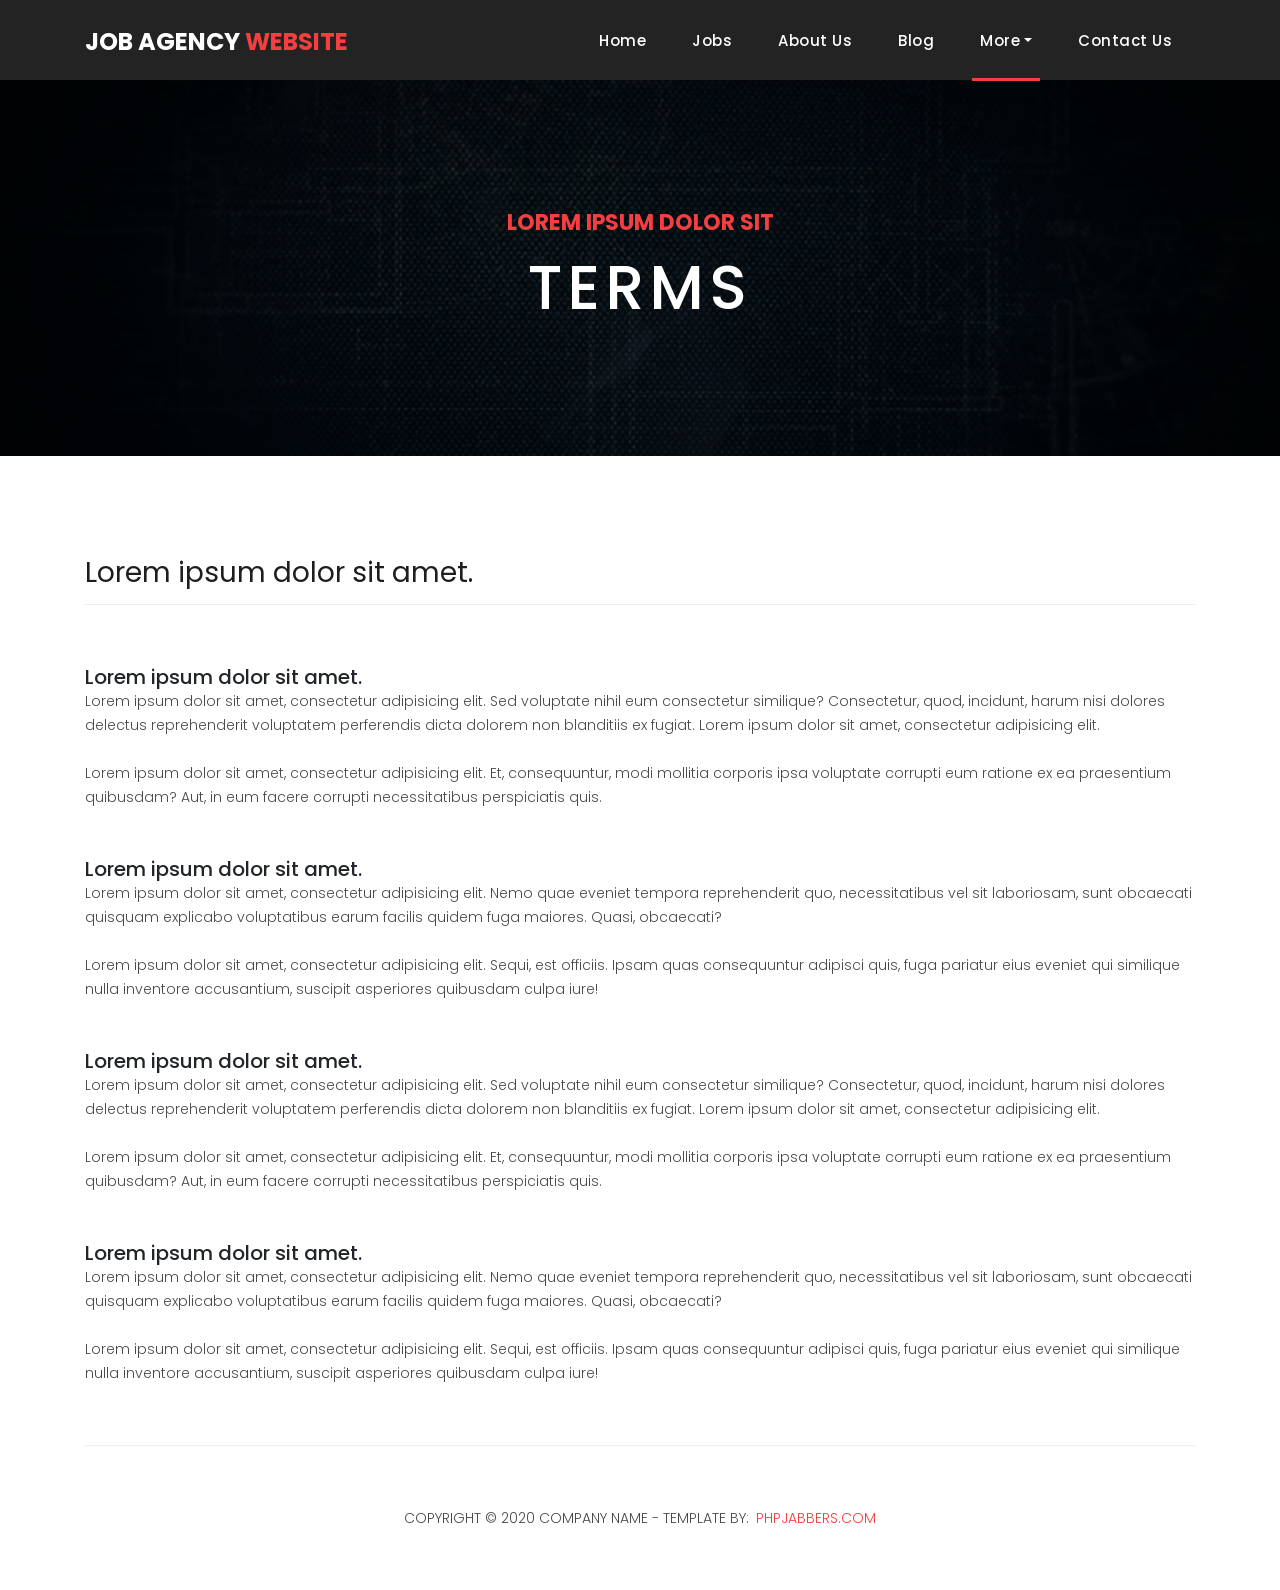
<file: testes/terms.html>
<!DOCTYPE html>
<html lang="en">

  <head>

    <meta charset="utf-8">
    <meta name="viewport" content="width=device-width, initial-scale=1, shrink-to-fit=no">
    <meta name="description" content="">
    <meta name="author" content="">
    <link rel="icon" href="assets/images/favicon.ico">
    <link href="https://fonts.googleapis.com/css?family=Poppins:100,200,300,400,500,600,700,800,900&display=swap" rel="stylesheet">

    <title>PHPJabbers.com | Free Job Agency Website Template</title>

    <!-- Bootstrap core CSS -->
    <link href="vendor/bootstrap/css/bootstrap.min.css" rel="stylesheet">

    <!-- Additional CSS Files -->
    <link rel="stylesheet" href="assets/css/fontawesome.css">
    <link rel="stylesheet" href="assets/css/style.css">
    <link rel="stylesheet" href="assets/css/owl.css">

  </head>

  <body>

    <!-- ***** Preloader Start ***** -->
    <div id="preloader">
        <div class="jumper">
            <div></div>
            <div></div>
            <div></div>
        </div>
    </div>  
    <!-- ***** Preloader End ***** -->

    <!-- Header -->
    <header class="">
      <nav class="navbar navbar-expand-lg">
        <div class="container">
          <a class="navbar-brand" href="index.html"><h2>Job Agency <em>Website</em></h2></a>
          <button class="navbar-toggler" type="button" data-toggle="collapse" data-target="#navbarResponsive" aria-controls="navbarResponsive" aria-expanded="false" aria-label="Toggle navigation">
            <span class="navbar-toggler-icon"></span>
          </button>
          <div class="collapse navbar-collapse" id="navbarResponsive">
            <ul class="navbar-nav ml-auto">
                <li class="nav-item">
                    <a class="nav-link" href="index.html">Home
                      <span class="sr-only">(current)</span>
                    </a>
                </li> 

                <li class="nav-item"><a class="nav-link" href="jobs.html">Jobs</a></li>

                <li class="nav-item"><a class="nav-link" href="about-us.html">About us</a></li>

                <li class="nav-item"><a class="nav-link" href="blog.html">Blog</a></li>

                <li class="nav-item dropdown active">
                    <a class="nav-link dropdown-toggle" data-toggle="dropdown" href="#" role="button" aria-haspopup="true" aria-expanded="false">More</a>
                    
                    <div class="dropdown-menu">
                      <a class="dropdown-item" href="team.html">Team</a>
                      <a class="dropdown-item" href="testimonials.html">Testimonials</a>
                      <a class="dropdown-item active" href="terms.html">Terms</a>
                    </div>
                </li>
                
                <li class="nav-item"><a class="nav-link" href="contact.html">Contact Us</a></li>
            </ul>
          </div>
        </div>
      </nav>
    </header>

    <!-- Page Content -->
    <div class="page-heading about-heading header-text" style="background-image: url(assets/images/heading-5-1920x500.jpg);">
      <div class="container">
        <div class="row">
          <div class="col-md-12">
            <div class="text-content">
              <h4>Lorem ipsum dolor sit</h4>
              <h2>Terms</h2>
            </div>
          </div>
        </div>
      </div>
    </div>
    
    <div class="team-members">
      <div class="container">
        <div class="row">
          <div class="col-md-12">
            <div class="section-heading">
              <h2>Lorem ipsum dolor sit amet.</h2>
            </div>

            <h5>Lorem ipsum dolor sit amet.</h5>

            <p>Lorem ipsum dolor sit amet, consectetur adipisicing elit. Sed voluptate nihil eum consectetur similique? Consectetur, quod, incidunt, harum nisi dolores delectus reprehenderit voluptatem perferendis dicta dolorem non blanditiis ex fugiat. Lorem ipsum dolor sit amet, consectetur adipisicing elit.<br><br>Lorem ipsum dolor sit amet, consectetur adipisicing elit. Et, consequuntur, modi mollitia corporis ipsa voluptate corrupti eum ratione ex ea praesentium quibusdam? Aut, in eum facere corrupti necessitatibus perspiciatis quis.</p>

            <br>
            <br>

            <h5>Lorem ipsum dolor sit amet.</h5>

            <p>Lorem ipsum dolor sit amet, consectetur adipisicing elit. Nemo quae eveniet tempora reprehenderit quo, necessitatibus vel sit laboriosam, sunt obcaecati quisquam explicabo voluptatibus earum facilis quidem fuga maiores. Quasi, obcaecati? <br><br> Lorem ipsum dolor sit amet, consectetur adipisicing elit. Sequi, est officiis. Ipsam quas consequuntur adipisci quis, fuga pariatur eius eveniet qui similique nulla inventore accusantium, suscipit asperiores quibusdam culpa iure!</p>
            
            <br>
            <br>

            <h5>Lorem ipsum dolor sit amet.</h5>

            <p>Lorem ipsum dolor sit amet, consectetur adipisicing elit. Sed voluptate nihil eum consectetur similique? Consectetur, quod, incidunt, harum nisi dolores delectus reprehenderit voluptatem perferendis dicta dolorem non blanditiis ex fugiat. Lorem ipsum dolor sit amet, consectetur adipisicing elit.<br><br>Lorem ipsum dolor sit amet, consectetur adipisicing elit. Et, consequuntur, modi mollitia corporis ipsa voluptate corrupti eum ratione ex ea praesentium quibusdam? Aut, in eum facere corrupti necessitatibus perspiciatis quis.</p>
        
            <br>
            <br>

            <h5>Lorem ipsum dolor sit amet.</h5>

            <p>Lorem ipsum dolor sit amet, consectetur adipisicing elit. Nemo quae eveniet tempora reprehenderit quo, necessitatibus vel sit laboriosam, sunt obcaecati quisquam explicabo voluptatibus earum facilis quidem fuga maiores. Quasi, obcaecati? <br><br> Lorem ipsum dolor sit amet, consectetur adipisicing elit. Sequi, est officiis. Ipsam quas consequuntur adipisci quis, fuga pariatur eius eveniet qui similique nulla inventore accusantium, suscipit asperiores quibusdam culpa iure!</p>

          </div>
        </div>
      </div>
    </div>

    <footer>
      <div class="container">
        <div class="row">
          <div class="col-md-12">
            <div class="inner-content">
              <p>Copyright © 2020 Company Name - Template by: <a href="https://www.phpjabbers.com/">PHPJabbers.com</a></p>
            </div>
          </div>
        </div>
      </div>
    </footer>


    <!-- Bootstrap core JavaScript -->
    <script src="vendor/jquery/jquery.min.js"></script>
    <script src="vendor/bootstrap/js/bootstrap.bundle.min.js"></script>


    <!-- Additional Scripts -->
    <script src="assets/js/custom.js"></script>
    <script src="assets/js/owl.js"></script>

  </body>

</html>
</file>
<file: testes/assets/css/style.css>
body {
  font-family: 'Poppins', sans-serif;
  overflow-x: hidden;
  text-rendering: optimizeLegibility;
  -webkit-font-smoothing: antialiased;
  -moz-osx-font-smoothing: grayscale;
}
p {
	margin-bottom: 0px;
	font-size: 14px;
	font-weight: 300;
	color: #4a4a4a;
	line-height: 24px;
}
a {
	text-decoration: none!important;
}
ul {
	padding: 0;
	margin: 0;
	list-style: none;
}

h1,h2,h3,h5,h6 {
	margin: 0px;
}

ul.social-icons li {
	display: inline-block;
	margin-right: 3px;
}

ul.social-icons li:last-child {
	margin-right: 0px;
}

ul.social-icons li a {
	width: 50px;
	height: 50px;
	display: inline-block;
	line-height: 50px;
	background-color: #eee;
	color: #121212;
	font-size: 18px;
	text-align: center;
	transition: all .3s;
}

ul.social-icons li a:hover {
	background-color: #f33f3f;
	color: #fff;
}

a.filled-button {
	background-color: #f33f3f;
	color: #fff;
	font-size: 14px;
	text-transform: capitalize;
	font-weight: 300;
	padding: 10px 20px;
	border-radius: 5px;
	display: inline-block;
	transition: all 0.3s;
}

a.filled-button:hover {
	background-color: #121212;
	color: #fff;
}

.section-heading {
	text-align: left;
	margin-bottom: 60px;
	border-bottom: 1px solid #eee;
}

.section-heading h2 {
	font-size: 28px;
	font-weight: 400;
	color: #1e1e1e;
	margin-bottom: 15px;
}

.page-heading {
	padding: 210px 0px 130px 0px;
	text-align: center;
	background-position: center center;
	background-repeat: no-repeat;
	background-size: cover;
}

.page-heading .text-content h4 {
	color: #f33f3f;
	font-size: 22px;
	text-transform: uppercase;
	font-weight: 700;
	margin-bottom: 15px;
}

.page-heading .text-content h2 {
	color: #fff;
	font-size: 62px;
	text-transform: uppercase;
	letter-spacing: 5px;
}

#preloader {
  overflow: hidden;
  background: #f33f3f;
  left: 0;
  right: 0;
  top: 0;
  bottom: 0;
  position: fixed;
  z-index: 9999999;
  color: #fff;
}

#preloader .jumper {
  left: 0;
  top: 0;
  right: 0;
  bottom: 0;
  display: block;
  position: absolute;
  margin: auto;
  width: 50px;
  height: 50px;
}

#preloader .jumper > div {
  background-color: #fff;
  width: 10px;
  height: 10px;
  border-radius: 100%;
  -webkit-animation-fill-mode: both;
  animation-fill-mode: both;
  position: absolute;
  opacity: 0;
  width: 50px;
  height: 50px;
  -webkit-animation: jumper 1s 0s linear infinite;
  animation: jumper 1s 0s linear infinite;
}

#preloader .jumper > div:nth-child(2) {
  -webkit-animation-delay: 0.33333s;
  animation-delay: 0.33333s;
}

#preloader .jumper > div:nth-child(3) {
  -webkit-animation-delay: 0.66666s;
  animation-delay: 0.66666s;
}

@-webkit-keyframes jumper {
  0% {
    opacity: 0;
    -webkit-transform: scale(0);
    transform: scale(0);
  }
  5% {
    opacity: 1;
  }
  100% {
    -webkit-transform: scale(1);
    transform: scale(1);
    opacity: 0;
  }
}

@keyframes jumper {
  0% {
    opacity: 0;
    -webkit-transform: scale(0);
    transform: scale(0);
  }
  5% {
    opacity: 1;
  }
  100% {
    opacity: 0;
  }
}


/* Header Style */
header {
	position: absolute;
	z-index: 99999;
	width: 100%;
	height: 80px;
	background-color: #232323;
	-webkit-transition: all 0.3s ease-in-out 0s;
    -moz-transition: all 0.3s ease-in-out 0s;
    -o-transition: all 0.3s ease-in-out 0s;
    transition: all 0.3s ease-in-out 0s;
}
header .navbar {
	padding: 17px 0px;
}
.background-header .navbar {
	padding: 17px 0px;
}
.background-header {
	top: 0;
	position: fixed;
	background-color: #fff!important;
	box-shadow: 0px 1px 10px rgba(0,0,0,0.1);
}
.background-header .navbar-brand h2 {
	color: #121212!important;
}
.background-header .navbar-nav a.nav-link {
	color: #1e1e1e!important;
}
.background-header .navbar-nav .nav-link:hover,
.background-header .navbar-nav .active>.nav-link,
.background-header .navbar-nav .nav-link.active,
.background-header .navbar-nav .nav-link.show,
.background-header .navbar-nav .show>.nav-link {
	color: #f33f3f!important;
}
.navbar .navbar-brand {
	float: 	left;
	margin-top: -12px;
	outline: none;
}
.navbar .navbar-brand h2 {
	color: #fff;
	text-transform: uppercase;
	font-size: 24px;
	font-weight: 700;
	-webkit-transition: all .3s ease 0s;
    -moz-transition: all .3s ease 0s;
    -o-transition: all .3s ease 0s;
    transition: all .3s ease 0s;
}
.navbar .navbar-brand h2 em {
	font-style: normal;
	color: #f33f3f;
}
#navbarResponsive {
	z-index: 999;
}
.navbar-collapse {
	text-align: center;
}
.navbar .navbar-nav .nav-item {
	margin: 0px 15px;
}
.navbar .navbar-nav a.nav-link {
	text-transform: capitalize;
	font-size: 15px;
	font-weight: 500;
	letter-spacing: 0.5px;
	color: #fff;
	transition: all 0.5s;
	margin-top: 5px;
}
.navbar .navbar-nav .nav-link:hover,
.navbar .navbar-nav .active>.nav-link,
.navbar .navbar-nav .nav-link.active,
.navbar .navbar-nav .nav-link.show,
.navbar .navbar-nav .show>.nav-link {
	color: #fff;
	padding-bottom: 25px;
	border-bottom: 3px solid #f33f3f;
}
.navbar .navbar-toggler-icon {
	background-image: none;
}
.navbar .navbar-toggler {
	border-color: #fff;
	background-color: #fff;	
	height: 36px;
	outline: none;
	border-radius: 0px;
	position: absolute;
	right: 30px;
	top: 20px;
}
.navbar .navbar-toggler-icon:after {
	content: '\f0c9';
	color: #f33f3f;
	font-size: 18px;
	line-height: 26px;
	font-family: 'FontAwesome';
}



/* Banner Style */
.banner {
	position: relative;
	text-align: center;
	padding-top: 80px;
}

.banner-item-01 {
	padding: 300px 0px;
	background-image: url(../images/slider-image-1-1920x600.jpg);
	background-size: cover;
	background-repeat: no-repeat;
	background-position: center center;
}

.banner-item-02 {
	padding: 300px 0px;
	background-image: url(../images/slider-image-2-1920x600.jpg);
	background-size: cover;
	background-repeat: no-repeat;
	background-position: center center;
}

.banner-item-03 {
	padding: 300px 0px;
	background-image: url(../images/slider-image-3-1920x600.jpg);
	background-size: cover;
	background-repeat: no-repeat;
	background-position: center center;
}

.banner .banner-item {
	max-height: 600px;
}

.banner .text-content {
	position: absolute;
	top: 50%;
	transform: translateY(-50%);
	text-align: center;
	width: 100%;
}

.banner .text-content h4 {
	color: #f33f3f;
	font-size: 22px;
	text-transform: uppercase;
	font-weight: 700;
	margin-bottom: 15px;
}

.banner .text-content h2 {
	color: #fff;
	font-size: 62px;
	text-transform: uppercase;
	letter-spacing: 5px;
}

.owl-banner .owl-dots .owl-dot {
  border-radius: 3px;
}
.owl-banner .owl-dots {
    display: -webkit-box;
    display: -webkit-flex;
    display: -ms-flexbox;
    display: flex;
    -ms-flex-pack: center;
    -webkit-justify-content: center;
    justify-content: center;
    position: absolute;
    left: 50%;
    transform: translateX(-50%);
    bottom: 30px;
}
.owl-banner .owl-dots .owl-dot {
    width: 10px;
    height: 10px;
    border-radius: 50%;
    margin: 0 10px;
    background-color: #fff;
    opacity: 0.5;
}
.owl-banner .owl-dots .owl-dot:focus {
    outline: none
}
.owl-banner .owl-dots .owl-dot.active {
    background-color: #fff;
    opacity: 1;
}



/* Latest Produtcs */

.latest-products {
	margin-top: 100px;
}

.section-heading a {
	float: right;
	margin-top: -35px;
	text-transform: uppercase;
	font-size: 13px;
	font-weight: 700;
	color: #f33f3f;
}

.product-item {
	border: 1px solid #eee;
	margin-bottom: 30px;
}

.product-item .down-content {
	padding: 30px;
	position: relative;
}

.product-item img {
	width: 100%;
	overflow: hidden;
}

.product-item .down-content h4 {
	font-size: 17px;
	color: #1a6692;
	margin-bottom: 20px;
}

.product-item .down-content h6 {
	font-size: 18px;
	margin-bottom: 15px;
	color: #121212;
}

.product-item .down-content h6 small{
	color: #999;
}

.product-item .down-content p {
	margin-bottom: 20px;
}

.product-item .down-content ul li {
	display: inline-block;
}

.product-item .down-content ul li i {
	color: #f33f3f;
	font-size: 14px;
}

.product-item .down-content span {
	position: absolute;
	right: 30px;
	bottom: 30px;
	font-size: 13px;
	color: #f33f3f;
	font-weight: 500;
}

.product-item .down-content span a {
	color: #f33f3f;
	display: inline-block;
	margin-bottom: 3px;
}

.modal-dialog { 
	margin-top: 10%; 
}

/* Best Features */

.about-features {
	margin-top: 100px!important;
}

.about-features p {
	border-bottom: 1px solid #eee;
	padding-bottom: 20px;
}

.about-features .container .row {
	padding-bottom: 0px!important;
	border-bottom: none!important;
}

.best-features {
	margin-top: 50px;
}

.best-features .container .row {
	border-bottom: 1px solid #eee;
	padding-bottom: 60px;
}

.best-features img {
	width: 100%;
	overflow: hidden;
}

.best-features h4 {
	font-size: 17px;
	color: #1a6692;
	margin-bottom: 20px;
}

.best-features ul.featured-list li {
	display: block;
	margin-bottom: 10px;
}

.best-features p {
	margin-bottom: 25px;
}

.best-features ul.featured-list li a {
	font-size: 14px;
	color: #4a4a4a;
	font-weight: 300;
	transition: all .3s;
	position: relative;
	padding-left: 13px;
}

.best-features ul.featured-list li a:before {
	content: '';
	width: 5px;
	height: 5px;
	display: inline-block;
	background-color: #4a4a4a;
	position: absolute;
	left: 0;
	transition: all .3s;
	top: 8px;
}

.best-features ul.featured-list li a:hover {
	color: #f33f3f;
}

.best-features ul.featured-list li a:hover::before {
	background-color: #f33f3f;
}

.best-features .filled-button {
	margin-top: 20px;
}





/* Call To Action */

.call-to-action .inner-content {
	margin-top: 60px;
	padding: 30px;
	background-color: #f7f7f7;
	border-radius: 5px;
}

.call-to-action .inner-content h4 {
	font-size: 17px;
	color: #1a6692;
	margin-bottom: 15px;
}

.call-to-action .inner-content em {
	font-style: normal;
	font-weight: 700;
}

.call-to-action .inner-content .col-md-4 {
	text-align: right;
}

.call-to-action .inner-content .filled-button {
	margin-top: 12px;
}




/* Footer */

footer {
	text-align: center;
}

footer .inner-content {
	border-top: 1px solid #eee;
	margin-top: 60px;
	padding: 60px 0px;
}

footer .inner-content p {
	text-transform: uppercase;
}

footer .inner-content p a {
	color: #f33f3f;
	margin-left: 3px;
}




/* Product Page */

.products {
	margin-top: 100px;
}

.products .filters {
	text-align: center;
	border-bottom: 1px solid #eee;
	padding-bottom: 10px;
	margin-bottom: 60px;
}

.products .filters li {
	text-transform: uppercase;
	font-size: 13px;
	font-weight: 700;
	color: #121212;
	display: inline-block;
	margin: 0px 10px;
	transition: all .3s;
	cursor: pointer;
}

.products .filters ul li.active,
.products .filters ul li:hover {
  color: #f33f3f;
}

.dropdown-menu { 
	border-radius: 0;
}

.dropdown-item { 
	padding: .5rem 1.5rem; 
}

.page-heading {
	position:relative;
}
.page-heading:before {
	content:'';
	position:absolute;
	top:0;
	left:0;
	bottom:0;
	right:0;
	background-color:rgba(0,0,0,.7);
}
.page-heading .container {
	position:relative;
	z-index: 2;
}
.products ul.pages {
	margin-top: 30px;
	text-align: center;
}

.products ul.pages li {
	display: inline-block;
	margin: 0px 2px;
}

.products ul.pages li a {
	width: 44px;
	height: 44px;
	display: inline-block;
	line-height: 42px;
	border: 1px solid #eee;
	font-size: 15px;
	font-weight: 700;
	color: #121212;
	transition: all .3s;
}

.products ul.pages li a:hover,
.products ul.pages li.active a {
	background-color: #f33f3f;
	border-color: #f33f3f;
	color: #fff;
}



/* Team Members */

.team-members {
	margin-top: 100px;
}

.team-member {
	border: 1px solid #eee;
	margin-bottom: 30px;
}

.team-member img {
	width: 100%;
	overflow: hidden;
}

.team-member .down-content {
	padding: 30px;
	text-align: center;
}

.team-member .thumb-container {
	position: relative;
}

.team-member .thumb-container .hover-effect {
	position: absolute;
	background-color: rgba(243,63,63,0.9);
	top: 0;
	left: 0;
	width: 100%;
	height: 100%;
	opacity: 0;
	visibility: hidden;
	transition: all .5s;
}

.team-member .thumb-container .hover-effect .hover-content {
	position: absolute;
	display: inline-block;
	width: 100%;
	text-align: center;
	top: 50%;
	transform: translateY(-50%);
}

.team-member .thumb-container .hover-effect .hover-content ul.social-icons li a:hover {
	background-color: #fff;
	color: #f33f3f;
}

.team-member:hover .hover-effect {
	visibility: visible;
	opacity: 1;
}

.team-member .down-content h4 {
	font-size: 17px;
	color: #1a6692;
	margin-bottom: 8px;
}

.team-member .down-content span {
	display: block;
	font-size: 13px;
	color: #f33f3f;
	font-weight: 500;
	margin-bottom: 20px;
}




/* Services */

.services {
	background-position: center center;
	background-repeat: no-repeat;
	background-size: cover;
	background-attachment: fixed;
	padding: 100px 0px;
}

.services .section-heading h2 { 
	color: #fff; 
}

.service-item {
	text-align: center;
	margin-bottom: 30px;
}

.service-item .icon {
	background-color: #f7f7f7;
	padding: 40px;
}

.service-item .icon i {
	width: 100px;
	height: 100px;
	display: inline-block;
	text-align: center;
	line-height: 100px;
	background-color: #f33f3f;
	color: #fff;
	font-size: 32px;
}

.service-item .down-content {
	background-color: #fff;
	padding: 40px 30px;
}

.service-item .down-content h4 {
	font-size: 17px;
	color: #1a6692;
	margin-bottom: 20px;
}

.service-item .down-content h6 { 
	margin-bottom: 15px;
}

.service-item .down-content p {
	margin-bottom: 25px;
}

.services-item-image { 
	display: block; 
}

.n-m { 
	margin: 0!important; 
}

.owl-clients button.owl-dot { 
	background: #f1f1f1!important; 
	width: 10px!important; 
	height: 10px!important; 
	margin: 0 10px!important; 
	border-radius: 50%;
}

.owl-clients button.owl-dot.active { 
	background: #f33f3f!important; 
}

/* Clients */

.happy-clients {
	margin-top: 100px;
	margin-bottom: 40px;
}

.happy-clients .client-item img {
	max-width: 100%;
	overflow: hidden;
	transition: all .3s;
	cursor: pointer;
}

.client-item h6 { 
	line-height: 1.6;  
}

.happy-clients .client-item img:hover {
	opacity: 0.8;
}




/* Find Us */

.find-us {
	margin-top: 100px;
}

.find-us p {
	border-bottom: 1px solid #eee;
	padding-bottom: 30px;
	margin-bottom: 30px;
}

.find-us h4 {
	font-size: 17px;
	color: #1a6692;
	margin-bottom: 20px;
}

.find-us .left-content {
	margin-left: 30px;
}



/* Send Message */

.send-message {
	margin-top: 100px;
}

.contact-form select,
.contact-form .form-control {
	font-size: 14px;
	width: 100%;
	height: 44px;
	display: inline-block;
	line-height: 42px;
	border: 1px solid #eee;
	border-radius: 0px;
	margin-bottom: 30px;
}

.contact-form select:focus,
.contact-form .form-control:focus {
	box-shadow: none;
	border: 1px solid #eee;
}

.contact-form textarea {
	font-size: 14px;
	width: 100%;
	min-width: 100%;
	min-height: 120px;
	height: 120px;
	max-height: 180px;
	border: 1px solid #eee;
	border-radius: 0px;
	margin-bottom: 30px;
}

.contact-form textarea:focus {
	box-shadow: none;
	border: 1px solid #eee;
}

.contact-form button.filled-button {
	background-color: #f33f3f;
	color: #fff;
	font-size: 14px;
	text-transform: capitalize;
	font-weight: 300;
	padding: 10px 20px;
	border-radius: 5px;
	display: inline-block;
	transition: all 0.3s;
	border: none;
	outline: none;
	cursor: pointer;
}

.contact-form button.filled-button:hover {
	background-color: #121212;
	color: #fff;
}

.accordion {
	margin-left: 30px;
}

.accordion a {
	cursor: pointer;
	font-size: 17px;
	color: #1a6692!important;
	margin-bottom: 20px;
	transition: all .3s;
}

.accordion a:hover {
	color: #f33f3f!important;
}

.accordion a.active {
  color: #f33f3f!important;
}

.accordion li .content {
  display: none;
  margin-top: 10px;
}

.accordion li:first-child {
	border-top: 1px solid #eee;
}

.accordion li {
	border-bottom: 1px solid #eee;
	padding: 15px 0px;
}

.section-background { 
	background: #f1f1f1; 
}

.section {
	padding: 30px 0;
}

.section p {
	margin-bottom: 15px;
}

.section .section-heading {
	margin-bottom: 45px;
}


/* Responsive Style */
@media (max-width: 768px) {
	.banner .text-content {
		width: 90%;
		margin-left: 5%;
	}
	.banner .text-content h4 {
		font-size: 22px;
	}

	.banner .text-content h2 {
		font-size: 36px;
		letter-spacing: 0.5px;
	}
	.banner-item-01,
	.banner-item-02,
	.banner-item-03 {
		padding: 180px 0px;
	}
	.page-heading .text-content h4 {
		font-size: 22px;
	}

	.page-heading .text-content h2 {
		font-size: 36px;
		letter-spacing: 0.5px;
	}
	.section-heading a {
		float: none;
		margin-top: 0px;
		display: block;
		margin-bottom: 20px;
	}
	.product-item .down-content h4 {
		margin-bottom: 20px!important;
	}
	.best-features .left-content {
		margin-bottom: 30px;
	}
	.call-to-action .inner-content {
		text-align: center;
	}
	.call-to-action .inner-content .filled-button {
		text-align: center;
		width: 100%;
		margin-top: 20px;
	}
	.about-features img {
		margin-bottom: 30px;
	}
	.service-item {
		margin-bottom: 30px;
	}
	.find-us #map {
		margin-bottom: 30px;
	}
	.find-us .left-content {
		margin-left: 0px;
	}
	.send-message .accordion {
		margin-top: 30px;
		margin-left: 0px;
	}
}

@media (max-width: 992px) {
	.navbar .navbar-brand {
		position: absolute;
		left: 30px;
		top: 32px;
	}
	.navbar .navbar-brand {
		width: auto;
	}
	.navbar:after {
		display: none;
	}
	#navbarResponsive {
	    z-index: 99999;
	    position: absolute;
	    top: 80px;
	    left: 0;
	    width: 100%;
	    text-align: center;
	    background-color: #fff;
	    box-shadow: 0px 10px 10px rgba(0,0,0,0.1);
	}
	.navbar .navbar-nav .nav-item {
		border-bottom: 1px solid #eee;
	}
	.navbar .navbar-nav .nav-item:last-child {
		border-bottom: none;
	}
	.navbar .navbar-nav a.nav-link {
		padding: 15px 0px;
		color: #1e1e1e!important;
	}
	.navbar .navbar-nav .nav-link:hover,
	.navbar .navbar-nav .active>.nav-link,
	.navbar .navbar-nav .nav-link.active,
	.navbar .navbar-nav .nav-link.show,
	.navbar .navbar-nav .show>.nav-link {
		color: #f33f3f!important;
		border-bottom: none!important;
		padding-bottom: 15px;
	}
	.product-item .down-content h4 {
		margin-bottom: 10px;
	}
	.product-item .down-content h6 {
		margin-bottom: 20px;
	}
}
</file>
